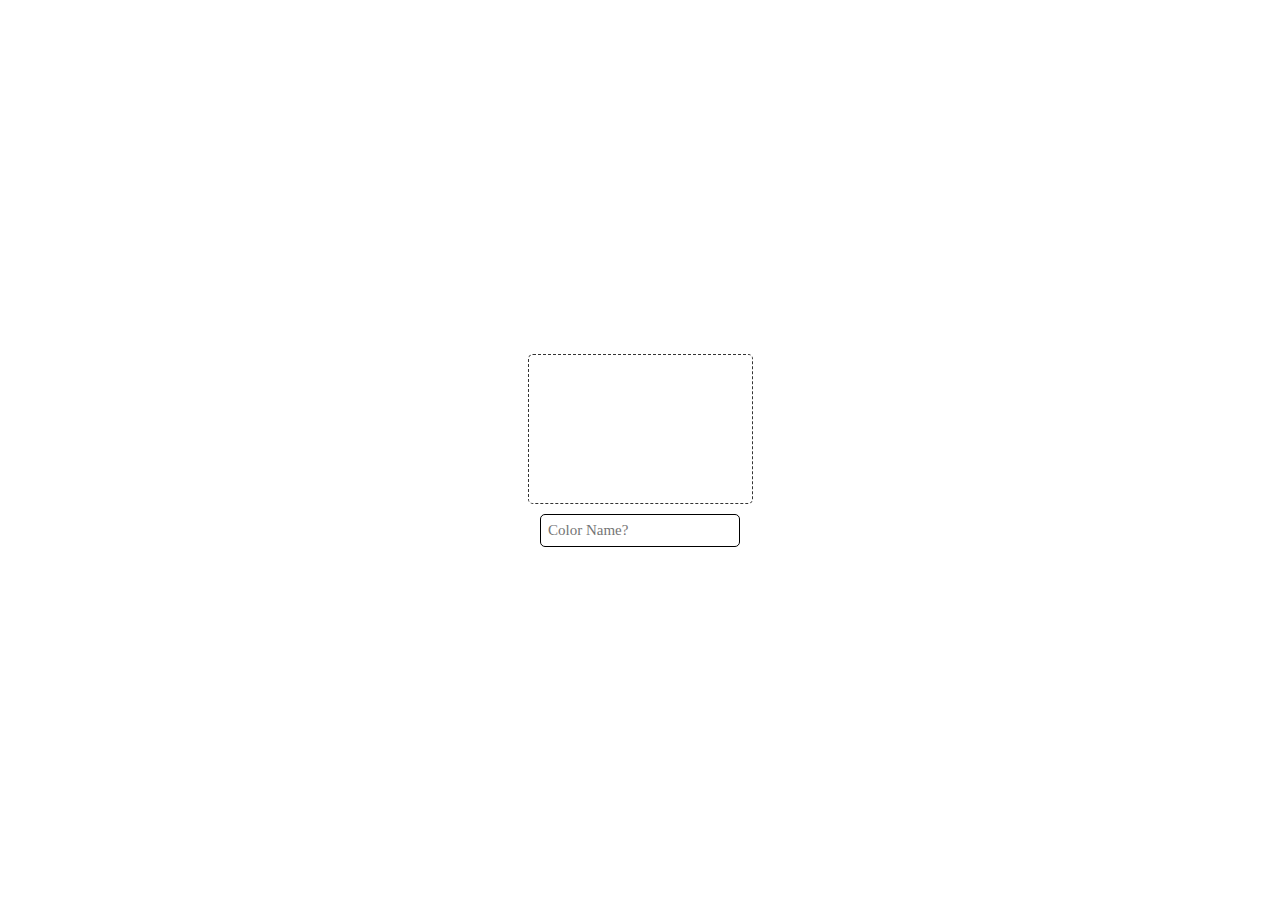
<file: Dynamic Color Changing Tool - Javascript/index.html>
<!DOCTYPE html>
<html lang="en">

<head>
    <meta charset="UTF-8">
    <meta name="viewport" content="width=device-width, initial-scale=1.0">
    <link rel="stylesheet" href="style.css">
    <title>devezzy tutorials</title>
</head>
<body>
    <div class="box"></div>
    <input type="text" placeholder="Color Name?"
        oninput="document.querySelector('.box').style.background = this.value">
</body>
</html>
</file>
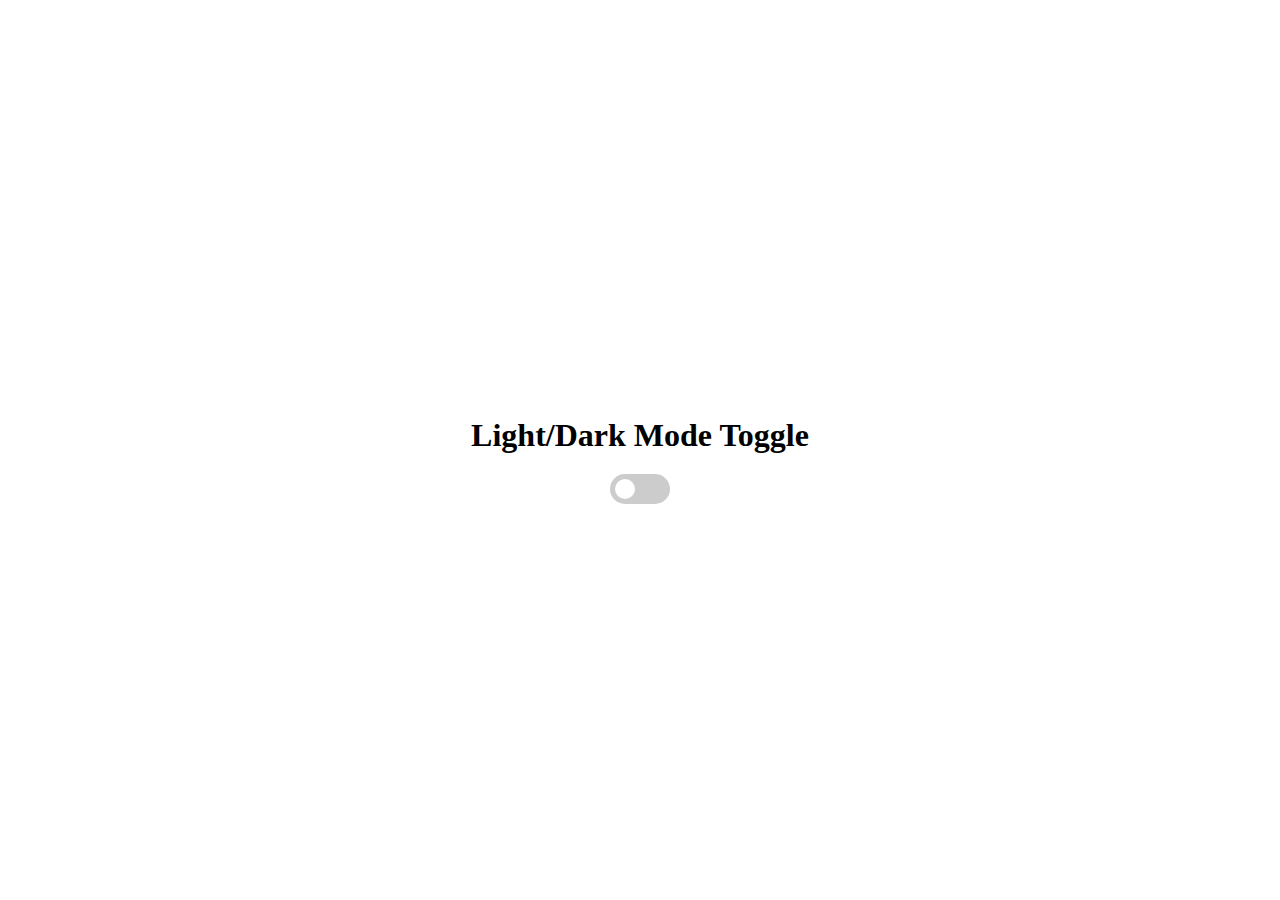
<file: Theme Toggle/index.html>
<!DOCTYPE html>
<html lang="en">

<head>
    <meta charset="UTF-8">
    <meta name="viewport" content="width=device-width, initial-scale=1.0">
    <link rel="stylesheet" href="style.css">
    <script src="script.js" defer></script>
    <title>Theme Switch Toggle - @devezzy</title>
</head>

<body>
    <h1>Light/Dark Mode Toggle</h1>
    <div class="wrapper" 
        onclick="ToggleTheme()">
        
    <div class="circle"></div>
    </div>
</body>

</html>
</file>
<file: Dynamic Color Changing Tool - Javascript/style.css>
* {
    margin: 0;
    padding: 0;
    box-sizing: border-box;
    font-family: 'cascadia code';
}

body {
    min-height: 100vh;
    display: flex;
    flex-direction: column;
    align-items: center;
    justify-content: center;
}
.box{
    height: 150px;
    width: 225px;
    border-radius: 5px;
    border: 1.5px dashed #333;
    margin-bottom: 10px;
}
input{
    padding: 7px;
    border-radius: 5px;
    outline: none;
    font-size: 15px;
    border: 1px solid black;
}
</file>
<file: Theme Toggle/style.css>
@import url('https://fonts.googleapis.com/css2?family=Poppins:ital,wght@0,100;0,200;0,300;0,400;0,500;0,600;0,700;0,800;0,900;1,100;1,200;1,300;1,400;1,500;1,600;1,700;1,800;1,900&display=swap');

* {
    margin: 0;
    padding: 0;
    box-sizing: border-box;
    font-family: 'Gill Sans', 'Gill Sans MT';
}

html,
body {
    min-height: 100vh;
    width: 100%;
    background: white;
    display: flex;
    flex-direction: column;
    justify-content: center;
    align-items: center;
    transition: 0.2s ease;
}

:root {
    --dark-bg: #060606;
    --dark-circle-bg: #f1f1f1;
    --dark-wrapper-bg: #2c2c2c;
}

body.dark {
    background: var(--dark-bg);
}

body.dark h1 {
    color: white;
}

body.dark .wrapper {
    background: var(--dark-wrapper-bg);
}

body.dark .circle {
    background: var(--dark-circle-bg);
    transform: translateX(30px);
}

h1 {
    margin-top: 20px;
    transition: 0.2s ease;
}

.wrapper {
    margin-top: 20px;
    background: #ccc;
    padding: 5px;
    border-radius: 24px;
    cursor: pointer;
    width: 60px;
}

.circle {
    height: 20px;
    width: 20px;
    border-radius: 50%;
    background: white;
    transition: 0.2s ease;
}
</file>
